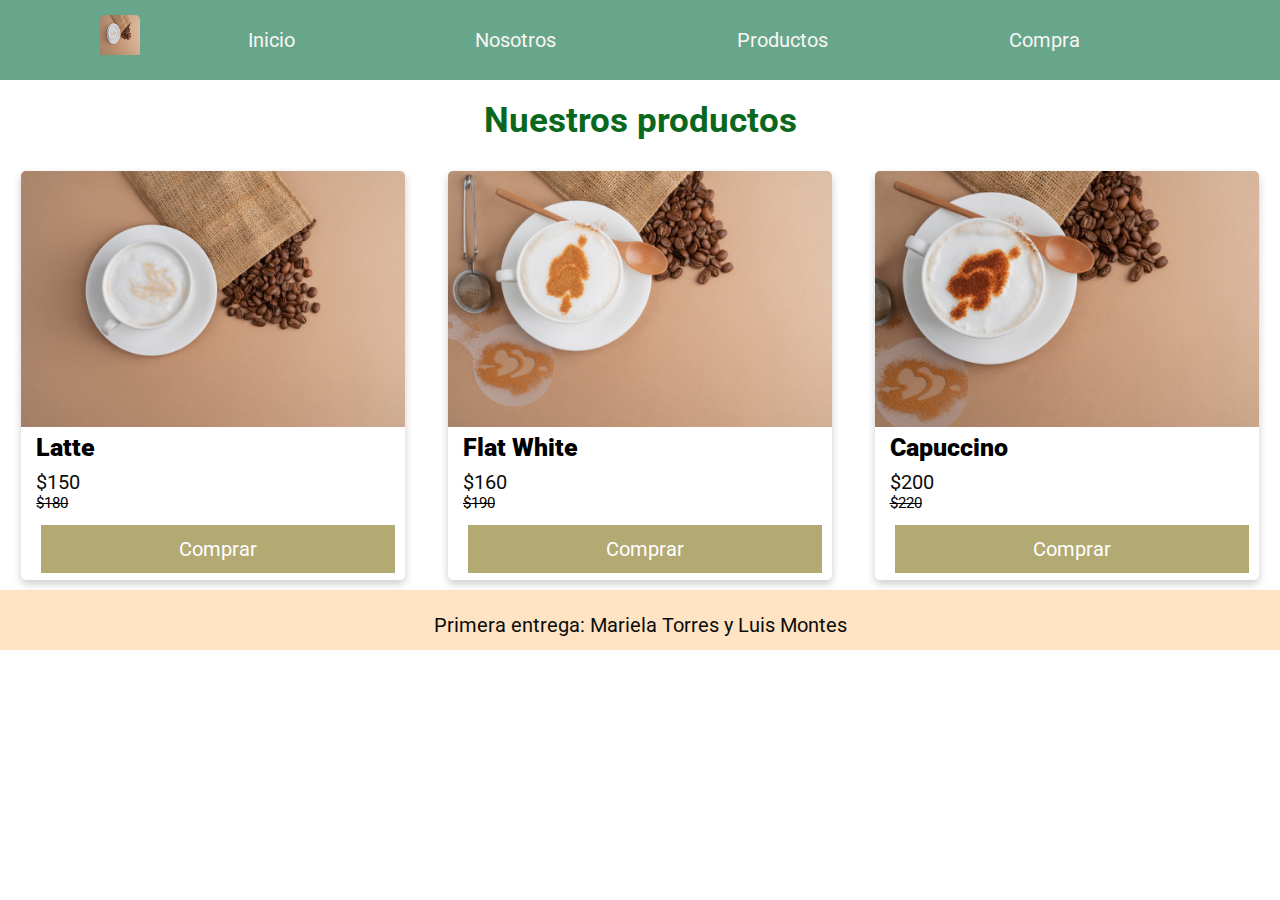
<file: vistas/pag.html>
<!DOCTYPE html>
<html lang="en">
<head>
    <meta charset="UTF-8">
    <meta http-equiv="X-UA-Compatible" content="IE=edge">
    <meta name="viewport" content="width=device-width, initial-scale=1.0">
    <link rel="stylesheet" href="../css/estilos.css">
    <title>Document1</title>
</head>
<body>
    <nav><div class="logo">
        <a href="#"><img src="../assets/imagenes/Latte.jpg" alt="My Company"></a>
        </div>
        <ul class="navbar">
        <li><a href="../index.html">Inicio</a></li>
        <li><a href="./capital.html">Nosotros</a></li>
        <li><a href="./navigation.html">Productos</a></li>
        <li><a href="./pag.html">Compra</a></li>
        </ul>
    </nav>
    <main>
        <h2>Nuestros productos</h2>
<section class="productos">



<div class="card">
<img src="../assets/imagenes/Latte.jpg" alt="Latte" style="width:100%">
<div class="container">
<h4><b>Latte</b></h4>
<p>$150</p>
<del>$180</del>
<p><button>Comprar</button> </p>
</div>
</div>



<div class="card">
<img src="../assets/imagenes/FlatWhite.jpg" alt="Flat white" style="width:100%">
<div class="container">
<h4><b>Flat White</b></h4>
<p>$160</p>
<del>$190</del>
<p><button>Comprar</button> </p>
</div>
</div>



<div class="card">
<img src="../assets/imagenes/Capuccino.jpg" alt="Capuccino" style="width:100%">
<div class="container">
<h4><b>Capuccino</b></h4>
<p>$200</p>
<del>$220</del>
<p><button>Comprar</button> </p>
</div>
</div>
</section>
    </main>
    <footer><div><p>Primera entrega:  Mariela Torres y Luis Montes</p></div></footer>
</body>
</html>
</file>
<file: css/estilos.css>
@import url('https://fonts.googleapis.com/css2?family=Abril+Fatface&family=Roboto+Slab:wght@300&family=Roboto:wght@300&display=swap');
* {
    padding: 0;
    margin: 0;
    box-sizing: border-box;
    }
h2 {text-align: center;
    margin: 20px;
    color: rgb(9, 104, 29);
font-size: 35px;
font-family: 'roboto';}
h3 {color: green;}
a {font-family: 'Roboto';
     text-decoration: none;
    color: rgb(248, 245, 245);}
    a:hover {color: #000;}
p {margin-top: 8px;
    font-size: 20px;
    font-family: 'roboto';
    color: rgb(12, 12, 12);}
    del {margin-top: 8px;
    font-size: 15px;
font-family: 'roboto';}
ul {list-style: none;
    color: white}
header {text-align: center;
    font-size: 0px;
    margin: 0px;
    background-image: url("../imagenes/capital.jpg");}

     .navbar {
    display: flex;flex-direction: row;align-items: center;justify-content: space-around;top: 0px;margin: 0px;padding: 0.6rem;font-size: 20px;
        
/*         
         text-align: center;
        font-size: 20px;
        margin: 10px;
        background-image: url("../imagenes/capital.jpg"); */
         }
         h1 {font-family: 'Abril Fatface',cursive;}
.contenedor__producto{
width: 250px;
height: 100xp;
border: 5px solid white;
color: yellow;
font-weight: bold;
text-align: center;
}
#d1 {background-color: rgb(29, 6, 29);}
#d2 {background-color: rgb(3, 59, 54);}
.logoModificado{width:120px; height:120px;}
.logoModificado:hover{ border: 4px dashed rgb(223, 226, 47);}
.logo {width: 50px;
    height: 50px;
    margin-left: 0%;
    }
    .logo img{width: 40px;
        height: 40px;
        }
    nav {
        padding-left: 100px;
        padding-right: 100px;
        }
        
        nav,
        nav ul {
        display: flex;
        justify-content: space-around;
        align-items: center;
        width: 100%;
        }
        
        nav {
        background-color: #67A68A;
        height: 80px;
        }
        .card {
            box-shadow: 0 4px 8px 0 rgba(0,0,0,0.2);
            transition: 0.3s;
            width: 30%;
            border-radius: 5px;
            margin: 10px;
            }
            
            
            
            .card:hover {
            box-shadow: 0 8px 16px 0 rgba(0,0,0,0.2);
            }
            
            
            
            .card button {font-family: 'roboto';
            border: none;
            outline: 0;
            padding: 12px;
            color: white;
            background-color: rgb(179, 169, 115);
            text-align: center;
            cursor: pointer;
            width: 100%;
            font-size: 20px;
            margin: 5px;
            }
            
            
            
            .card button:hover {
            opacity: 0.8;
            }
            
            
            
            img {
            border-radius: 5px 5px 0 0;
            }
            
            
            
            .container {
            padding: 2px 15px;
            }
            
            
            
            .productos {
            display:flex;
            justify-content:space-around;
            
            }
            h4{font-family: 'roboto';
            font-size:25px;
            }
            footer{display: block;
                background-color: bisque;  
                   height: 60px;
                   text-align: center;
                   padding: 3px;
                   }

footer div{font-family: 'Roboto';
    font-size: 10px;
    margin: 20px;
    text-align: center;}
</file>
